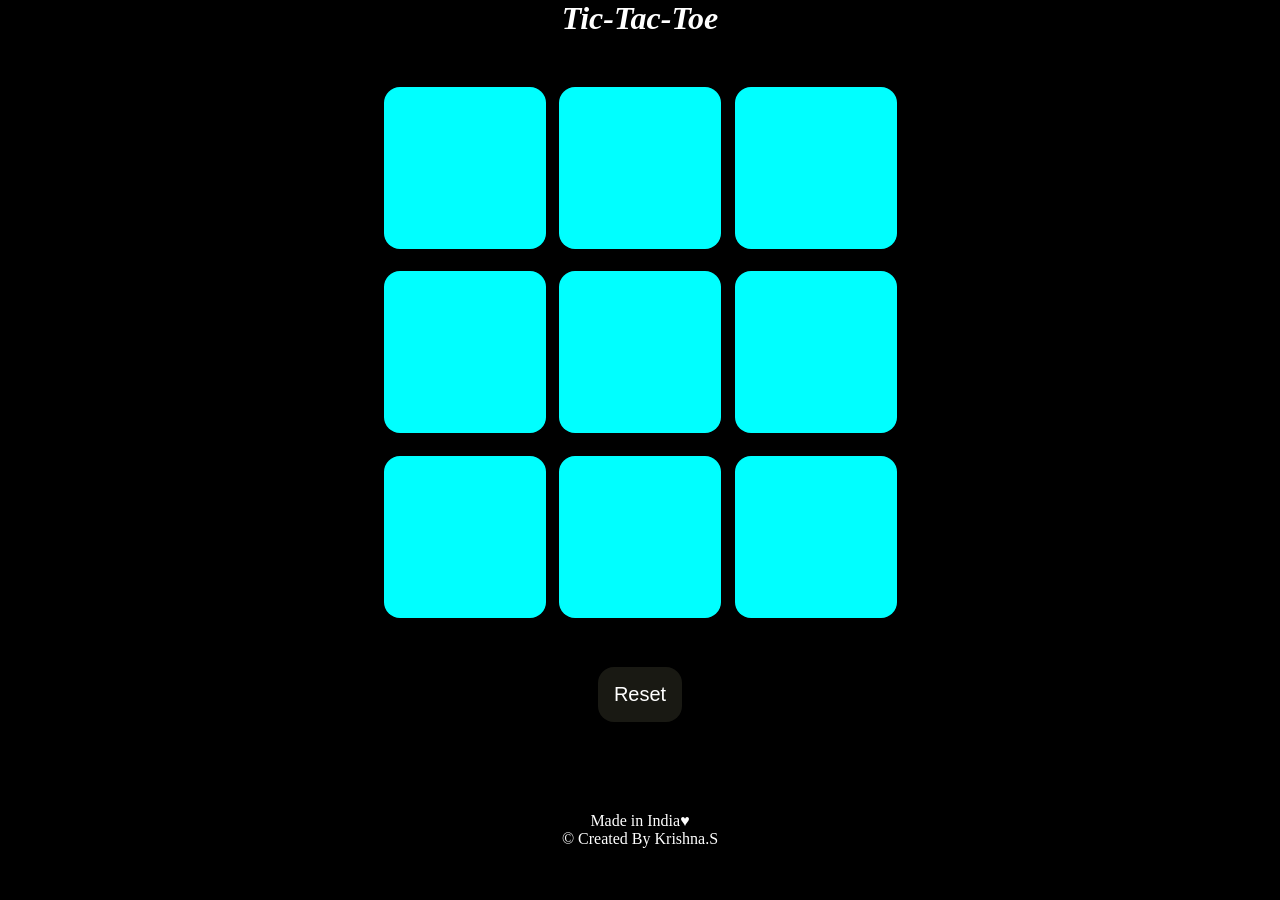
<file: Tic-Tac-Toe/index.html>
<!DOCTYPE html>
<html lang="en">
<head>
    <meta charset="UTF-8">
    <meta name="viewport" content="width=device-width, initial-scale=1.0">
    <title>Tic Tac Toe</title>
    <link rel="stylesheet" href="style.css">
</head>
<body>
    <div class="msg-container hide">
        <p id="msg">Winner</p>
        <button id="new-btn">Play Again</button>
    </div>
    <main>
    <h1><em>Tic-Tac-Toe</em></h1>
    <div class="container">
        <div class="game">
          <button class="box"></button>
          <button class="box"></button>
          <button class="box"></button>
          <button class="box"></button>
          <button class="box"></button>
          <button class="box"></button>
          <button class="box"></button>
          <button class="box"></button>
          <button class="box"></button>
        </div>
    </div>
    <button id="reset-btn">Reset</button>
    </main>
    <footer>
        Made in India&hearts; <br>
        &#169; Created By Krishna.S
    </footer>
    <script src="app.js"></script>
</body>
</html>
</file>
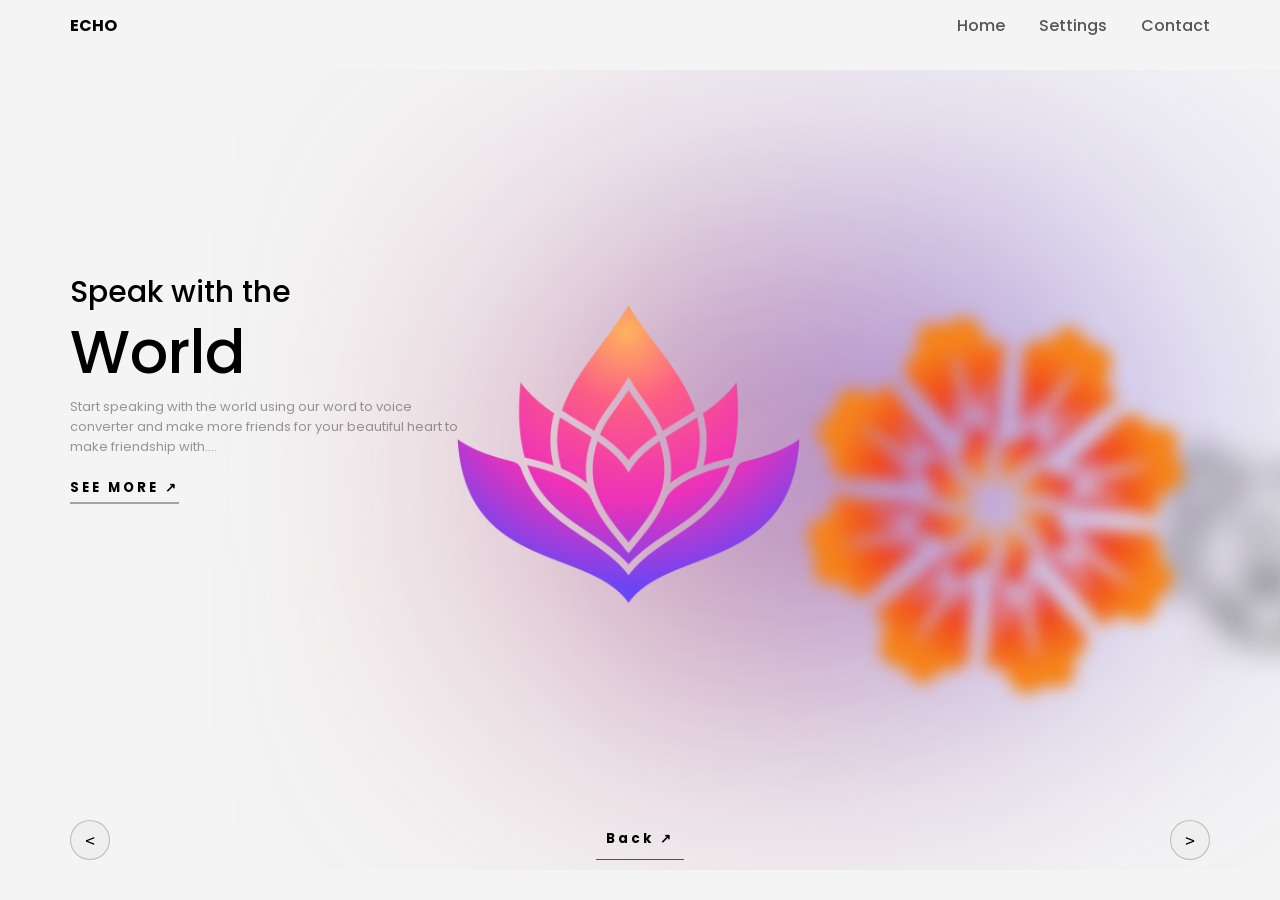
<file: Echoes/Main.html>
<!DOCTYPE html>
<html lang="en">
<head>
    <meta charset="UTF-8">
    <meta name="viewport" content="width=device-width, initial-scale=1.0">
    <title>Echoes</title>
    <link rel="stylesheet" href="Main.css">
</head>
<body>
    
<header>
    <div class="logo">ECHO</div>
    <nav>
        <a href="Open.html">Home</a>
        <a href="Stg.html">Settings</a>
        <a href="">Contact</a>
    </nav>
</header>
    <div class="carousel">
        <div class="list">
            <div class="item">
                <img src="img4.png">
                <div class="introduce">
                    <div class="title">More about our</div>
                    <div class="topic">Echo</div>
                    <div class="des">
                    Our main aim is to make this beautiful world even more beautiful by contributing our efforts.....    
                    </div>
                    <button class="seeMore">SEE MORE &#8599</button>
                </div>
                <div class="detail">
                    <div class="title">Echoes</div>
                    <div class="des">
                    The website specially made for people who can't hear and speak. This website focuses on helping them to enjoy their life peacefully and happily without any regret for their future. This beautiful world becomes even more beautiful when we understand and support each other. The world with happy people is the world with happiness....  
                    </div>
                    <div class="specifications">
                        <div>
                            <p>Year Created</p>
                            <p>2024</p>
                        </div>
                        <div>
                            <p>Website name</p>
                            <p>Echo</p>
                        </div>
                        <div>
                            <p>Parent Company</p>
                            <p>ANVI co-operations</p>
                        </div>
                        <div>
                            <p>Purpose</p>
                            <p>Helping humans</p>
                        </div>
                        <div>
                            <p>Controlled by</p>
                            <p>Hitha</p>
                        </div>
                    </div>
                    <div class="checkout">
                        <button>More Info</button>
                        <button>Logical Buildup</button>
                    </div>
                </div>
            </div>

            <div class="item">
                <img src="img2.png">
                <div class="introduce">
                    <div class="title">Speak with the</div>
                    <div class="topic">World</div>
                    <div class="des">
                    Start speaking with the world using our word to voice converter and make more friends for your beautiful heart to make friendship with....   
                    </div>
                    <button class="seeMore">SEE MORE &#8599</button>
                </div>
                <div class="detail">
                    <div class="title">Word to voice converter</div>
                    <div class="des">
                    Enjoy your life with more fun!!
                    Start converting the words of your heart into reality. God has created a beautiful universe and you are the milestone of the beautiful heart, let others understand your heart using Echo....                                       
                    </div><br>
                    <section id="text-to-voice">
                        <h2>Text to Voice Converter</h2>
                        <textarea id="text-input" rows="5" placeholder="Type text here..."></textarea>
                        <button id="speak-button">Speak</button>
                    </section>
                </div>
            </div>

            <div class="item">
                <img src="img3.png">
                <div class="introduce">
                    <div class="title">Listen to this</div>
                    <div class="topic">Wonderful World</div>
                    <div class="des">
                    Start listening to sound from your mother's humming to your friend's jokes.. This world is meant for listening and understanding its wonders. Come on, Let's learn...    
                    </div>
                    <button class="seeMore">SEE MORE &#8599</button>
                </div>
                <div class="detail">
                    <div class="title">Voice to word converter</div>
                    <div class="des">
                    Understand the beauty of this world from your own point of view. We are here to support you to conquer this world with your own hands and listening is the first quality of beauty.Let's listen with Echo...   
                    </div><br>
                    <section id="voice-to-text">
                        <h2>Voice to Text Converter</h2>
                        <button id="start-button">Start Listening</button>
                        <textarea id="text-output" rows="5" placeholder="Your speech will appear here..."></textarea>
                    </section>
                    
                </div>
            </div>
            <div class="item">
                <img src="img1.png">
                <div class="introduce">
                    <div class="title">Learn The World</div>
                    <div class="topic">Your New Beginning</div>
                    <div class="des">
                        <!-- 20 lorem -->
                        Learn the language of the world in your own perspective to make your life more beautiful and entertaining...
                    </div>
                    <button class="seeMore">SEE MORE &#8599</button>
                </div>
                <div class="detail">
                    <div class="title">Learn basics and more</div>
                    <div class="des">
                      Speak with your Hands, Learn With Ours!
                      Unlock the power of communication and knowledge with Echoes, your one-stop destination for learning Indian Sign Language and a wide range of academic subjects in Indian Sign Language.    
                    </div>
                    <div class="specifications">
                        <div>
                            <p>Course Time</p>
                            <p>1 hrs/day</p>
                        </div>
                        <div>
                            <p>Difficulty Level</p>
                            <p>Beginner</p>
                        </div>
                        <div>
                            <p>Language Version</p>
                            <p>English</p>
                        </div>
                        <div>
                            <p>No.of Courses</p>
                            <p>10</p>
                        </div>
                        <div>
                            <p>Life status</p>
                            <p>Happy</p>
                        </div>
                    </div>
                    <div class="checkout">
                        <button>More info</button>
                        <button>Start conquering</button>
                    </div>
                </div>
            </div>
        </div>
        <div class="arrows">
            <button id="prev"> < </button>
            <button id="next"> ></button>
            <button id="back">Back  &#8599</button>
        </div>
    </div>
    <script>
        // Allow navigation for standard links (Home, Settings, Contact)
        let links = document.querySelectorAll('a'); // All anchor tags
        links.forEach((link) => {
            link.addEventListener('click', function(event) {
                // If it's a special link like 'See More', prevent default action
                if (link.classList.contains('see-more')) {
                    event.preventDefault();
                    console.log("See More link clicked.");
                } else {
                    // Normal behavior for other links
                    console.log("Link clicked: ", link.href);
                }
            });
        });
        </script>


    <script src="Main.js"></script>
</body>
</html>
</file>
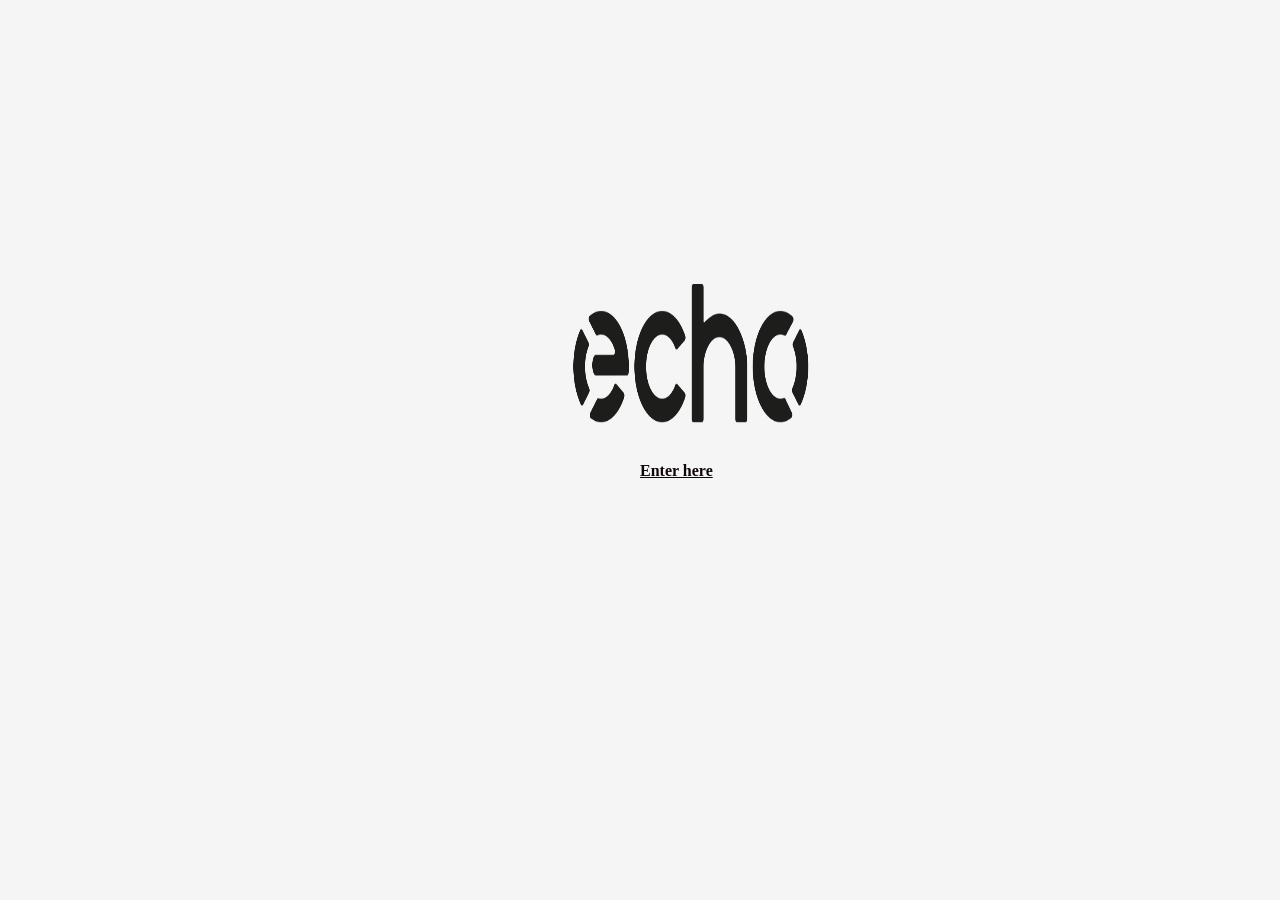
<file: Echoes/Open.html>
<!DOCTYPE html>
<html lang="en">
<head>
    <meta charset="UTF-8">
    <meta name="viewport" content="width=device-width, initial-scale=1.0">
    <title>open</title>
    <link rel="stylesheet" href="Open.css">
</head>
<body>
    <img class="logo" src="img4.png" alt="Echo">
    <footer>
       <a class="enter" href="Main.html">Enter here</a>
    </footer>
</body>
</html>
</file>
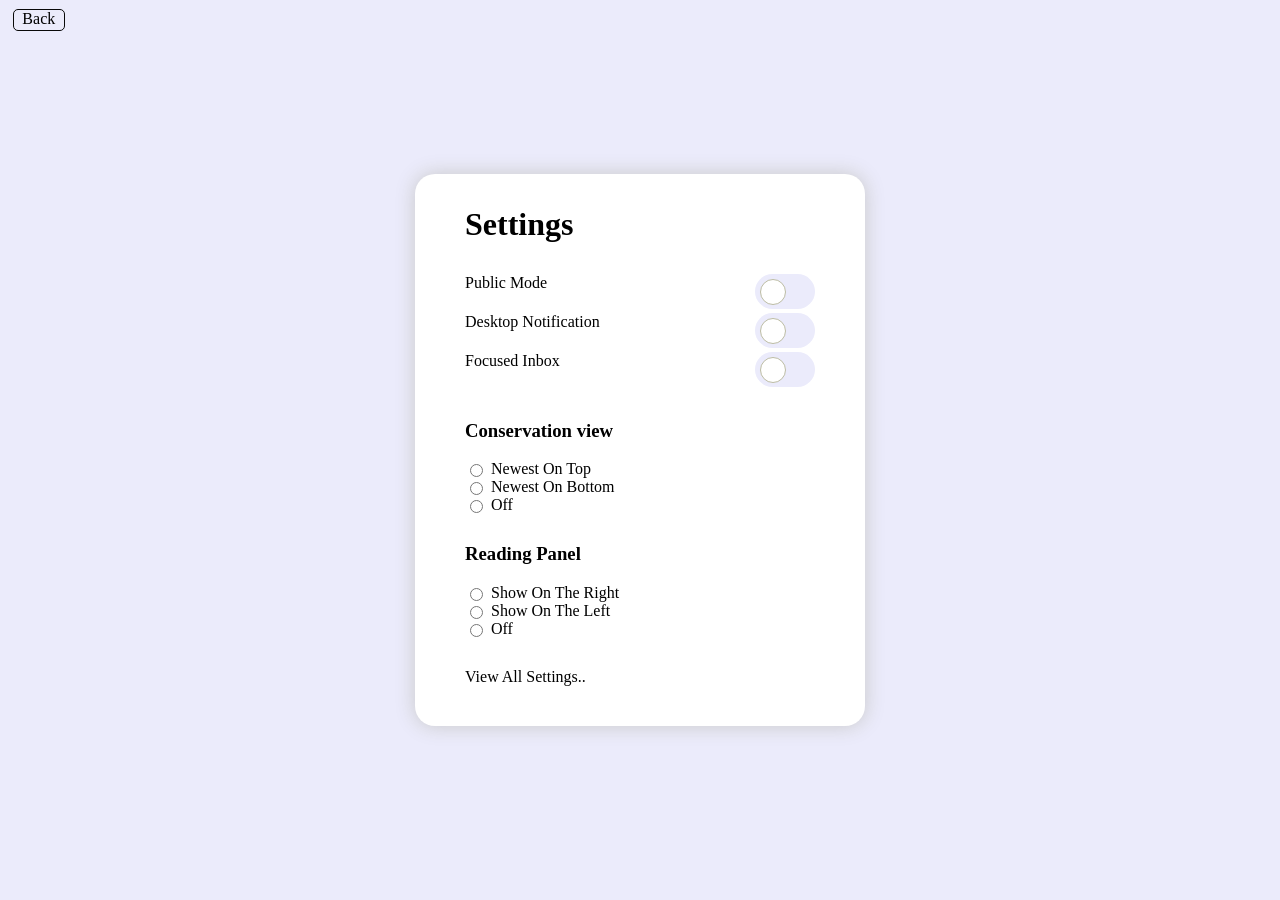
<file: Echoes/Stg.html>
<!DOCTYPE html>
<html lang="en">
<head>
    <meta charset="UTF-8">
    <meta name="viewport" content="width=device-width, initial-scale=1.0">
    <title>Settings</title>
    <link rel="stylesheet" href="stg.css">
</head>
<body>
    <a class="home" href="Main.html">Back </a>
     <div class="container">
        <div>
            <h1>Settings</h1>
        </div>
        <div>
            <div>
                <label for="togg-1" class="togg-label">
                    <span>Public Mode</span>
                    <input type="checkbox" id="togg-1">
                    <div class="toggle-container">
                        <span class="toggle"></span>
                        <span class="toggle-c"></span>
                    </div>
                </label>
            </div>
            <div>
                <label for="togg-2" class="togg-label">
                    <span>Desktop Notification</span>
                    <input type="checkbox" id="togg-2">
                    <div class="toggle-container">
                        <span class="toggle"></span>
                        <span class="toggle-c"></span>
                    </div>
                </label>
            </div>
            <div>
                <label for="togg-3" class="togg-label">
                    <span>Focused Inbox</span>
                    <input type="checkbox" id="togg-3">
                    <div class="toggle-container">
                        <span class="toggle"></span>
                        <span class="toggle-c"></span>
                    </div>
                </label>
            </div>
        </div>
        <div>
            <div>
                <h3>Conservation view</h3>
            </div>

            <div>
                <label for="radio1" class="flex">
                    <input type="radio" name="Filter" id="radio1">
                    <span>Newest On Top</span>
                </label>
            </div>
            <div>
                <label for="radio2" class="flex">
                    <input type="radio" name="Filter" id="radio2">
                    <span>Newest On Bottom</span>
                </label>
            </div>
            <div>
                <label for="radio3" class="flex">
                    <input type="radio" name="Filter" id="radio3">
                    <span>Off</span>
                </label>
            </div>
        </div>
        <div>
            <div>
                <h3>Reading Panel</h3>
            </div>
            <div>
                <label for="radio4" class="flex">
                    <input type="radio" name="Show-Mode" id="radio4">
                    <span>Show On The Right</span>
                </label>
            </div>
            <div>
                <label for="radio5" class="flex">
                    <input type="radio" name="Show-Mode" id="radio5">
                    <span>Show On The Left</span>
                </label>
            </div>
            <div>
                <label for="radio6" class="flex">
                    <input type="radio" name="Show-Mode" id="radio6">
                    <span>Off</span>
                </label>
            </div>
        </div>
        <div class="bottom">
            <span>View All Settings..</span>
        </div>
     </div>

    
</body>
</html>
</file>
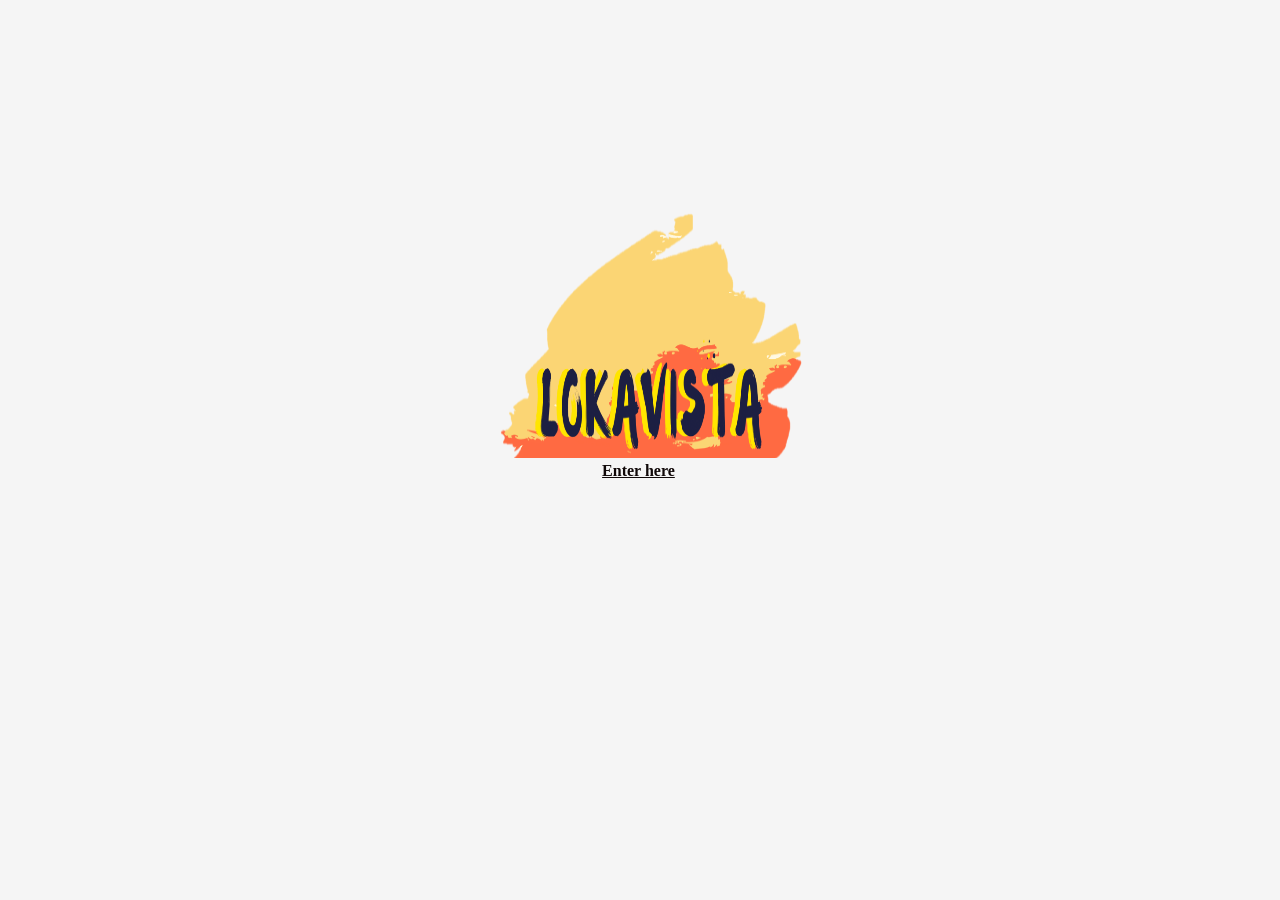
<file: Lokavista/Open.html>
<!DOCTYPE html>
<html lang="en">
<head>
    <meta charset="UTF-8">
    <meta name="viewport" content="width=device-width, initial-scale=1.0">
    <title>open</title>
    <link rel="stylesheet" href="Open.css">
</head>
<body>
    <img class="logo" src="Index/Logo.png" alt="Echo">
    <footer>
       <a class="enter" href="Welcome.html">Enter here</a>
    </footer>
</body>
</html>
</file>
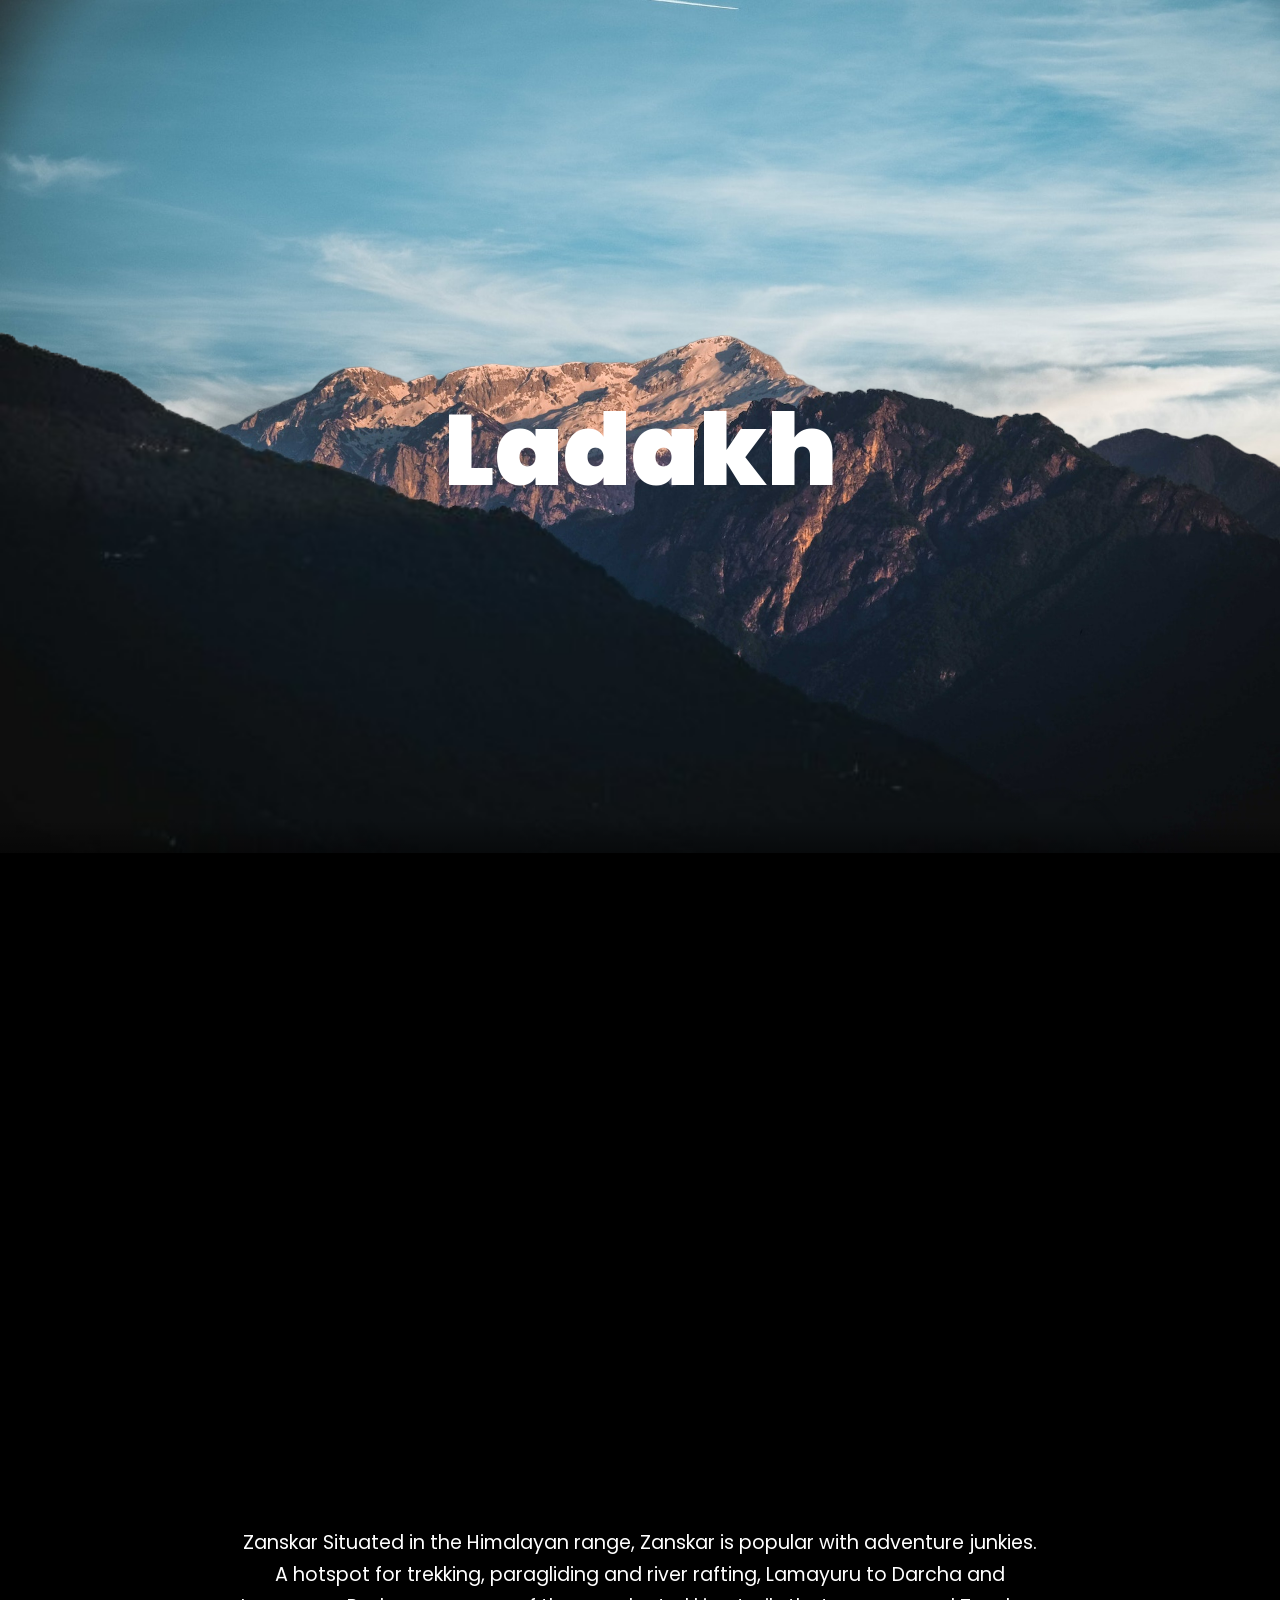
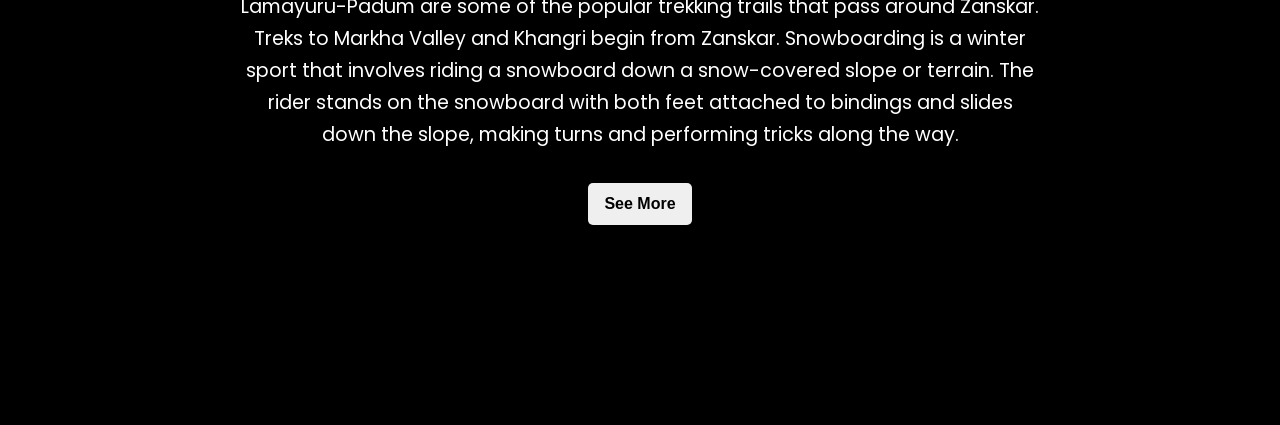
<file: Lokavista/Page1.html>
<!DOCTYPE html>
<html lang="en">
  <head>
    <meta charset="UTF-8" />
    <meta http-equiv="X-UA-Compatible" content="IE=edge" />
    <meta name="viewport" content="width=device-width, initial-scale=1.0" />
    <link rel="stylesheet" href="Page1.css" />
    <title>Ladakh page</title>
  </head>
  <body>
    <div class="parallax__container">
      <img src="Page/bg-1.jpg" alt="parallax" />
      <img id="bg-2" src="Page/bg-2.png" alt="parallax" />
      <h1 id="title">Ladakh</h1>
      <img id="bg-3" src="Page/bg-3.png" alt="parallax" />
    </div>
    <section class="about">
      <div class="image__gallary">
        <div class="image__card" id="image__card-1">
          <img src="Page/grid-1.jpg" alt="grid" />
        </div>
        <div class="image__card" id="image__card-2">
          <img src="Page/grid-2.jpg" alt="grid" />
        </div>
        <div class="image__card" id="image__card-3">
          <img src="Page/grid-3.jpg" alt="grid" />
        </div>
        <div class="image__card" id="image__card-4">
          <img src="Page/grid-4.jpg" alt="grid" />
        </div>
      </div>
      <div class="details">
        Zanskar
        Situated in the Himalayan range, Zanskar is popular with adventure junkies.
         A hotspot for trekking, paragliding and river rafting, Lamayuru to Darcha and Lamayuru-Padum 
         are some of the popular trekking trails that pass around Zanskar. Treks to Markha Valley and 
         Khangri begin from Zanskar.
        Snowboarding is a winter sport that involves riding a snowboard down a
        snow-covered slope or terrain. The rider stands on the snowboard with
        both feet attached to bindings and slides down the slope, making turns
        and performing tricks along the way.
      </div>
      <div class="footer__btn">
        <button class="learn__more" onclick="window.location.href='Home.html'">See More</button>
      </div>
    </section>

    <script>
      var title = document.getElementById("title");
      var bg_2 = document.getElementById("bg-2");
      var bg_3 = document.getElementById("bg-3");

      var image_card_1 = document.getElementById("image__card-1");
      var image_card_2 = document.getElementById("image__card-2");
      var image_card_3 = document.getElementById("image__card-3");
      var image_card_4 = document.getElementById("image__card-4");

      document.addEventListener("scroll", (event) => {
        var positionY = window.scrollY;

        title.style.fontSize = `${100 + positionY * 0.5}px`;

        bg_2.style.top = `-${positionY * 0.5}px`;
        bg_3.style.top = `-${positionY}px`;
        bg_3.style.scale = 1 + positionY * 0.001;

        image_card_1.style.transform = `translateY(${
          positionY * -0.5 + 400
        }px)`;

        image_card_2.style.transform = `translateY(${positionY * 0.1 + -50}px)`;

        image_card_3.style.transform = `translateY(${
          positionY * -0.1 + 100
        }px)`;

        image_card_4.style.transform = `translateY(${
          positionY * 0.2 + -125
        }px)`;

        var _newOpacity = positionY * 0.001;
        if (_newOpacity >= 0 && _newOpacity <= 1) {
          image_card_1.style.opacity = _newOpacity;
          image_card_2.style.opacity = _newOpacity;
          image_card_3.style.opacity = _newOpacity;
          image_card_4.style.opacity = _newOpacity;
        }
      });
    </script>
  </body>
</html>
</file>
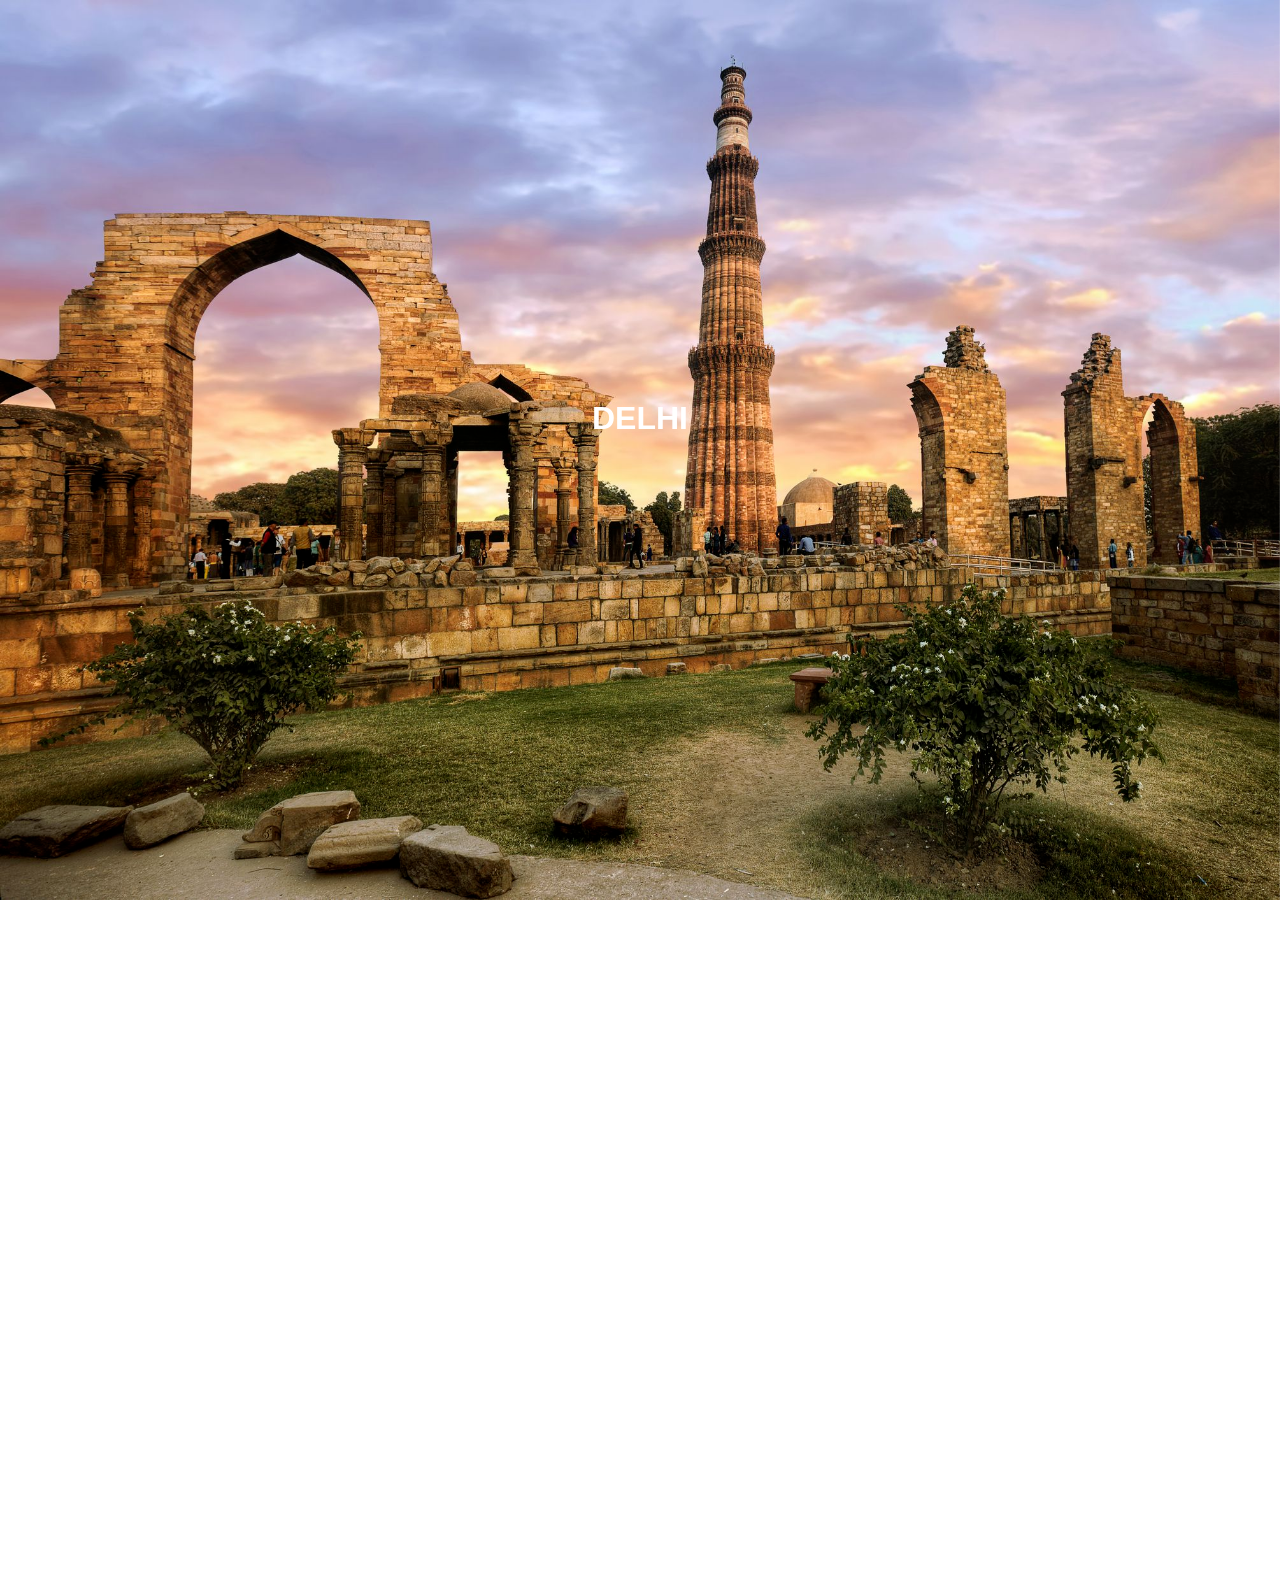
<file: Lokavista/Page2.html>
<!DOCTYPE html>
<html lang="en">
    <head>
        <meta charset="UTF-8" />
        <meta name="viewport" content="width=device-width, initial-scale=1.0" />
        <title>Delhi Tourism</title>
        <link rel="stylesheet" href="Page2.css" />
    </head>
    <body>
        
        <div class="container">
            <p>
                Delhi,[a] officially the National Capital Territory (NCT) of Delhi, is a city and
                a union territory of India containing New Delhi, the capital of India. Straddling 
                the Yamuna river, but spread chiefly to the west, or beyond its right bank, Delhi 
                shares borders with the state of Uttar Pradesh in the east and with the state of Haryana
                in the remaining directions. Delhi became a union territory on 1 November 1956 and the NCT
                in 1995.[20] The NCT covers an area of 1,484 square kilometres (573 sq mi).[5] According 
                to the 2011 census, Delhi's city proper population was over 11 million,[6][21] while the NCT's
                population was about 16.8 million.[8]
            </p>
            <br>
            <p>
                As India's national capital and centuries old Mughal capital, Delhi influenced the food habits of its 
                residents and is where Mughlai cuisine originated. Along with Indian cuisine, a variety of international
                cuisines are popular among the residents.[253] This variety of cuisines created a unique style of cooking 
                which became popular throughout the world, with dishes such as Kebab, biryani, tandoori. The city's classic
                dishes include butter chicken, dal makhani, shahi paneer, aloo chaat, chaat, dahi bhalla, kachori, gol gappe,
                samosa, chole bhature, chole kulche, gulab jamun, jalebi and lassi
            </p>
            <br>
            <p>
                In 1526, Babur, a descendant of Genghis Khan and Timur from the Fergana Valley in modern-day Uzbekistan, 
                invaded India and defeated the last Lodhi sultan in the First Battle of Panipat and founded the Mughal Empire 
                that ruled from Delhi and Agra.[27] The Mughal dynasty ruled Delhi for more than three centuries, with a
                sixteen-year hiatus during the reigns of Sher Shah Suri and Hemu from 1540 to 1556.[48] Shah Jahan built 
                the seventh city of Delhi that bears his name Shahjahanabad, which served as the capital of the Mughal Empire
                from 1638 and is today known as the Old City or Old Delhi.
            </p>
            <br>
            <p>
                Come visit the capital with lots of joy at just Rs.4500 and avail many more offer...
            </p>
           
        </div>
        <header>
            <h1>Delhi</h1>
        </header>
        <footer><a class="enter" href="Home.html">Enter here</a></footer>
    </body>
</html>
</file>
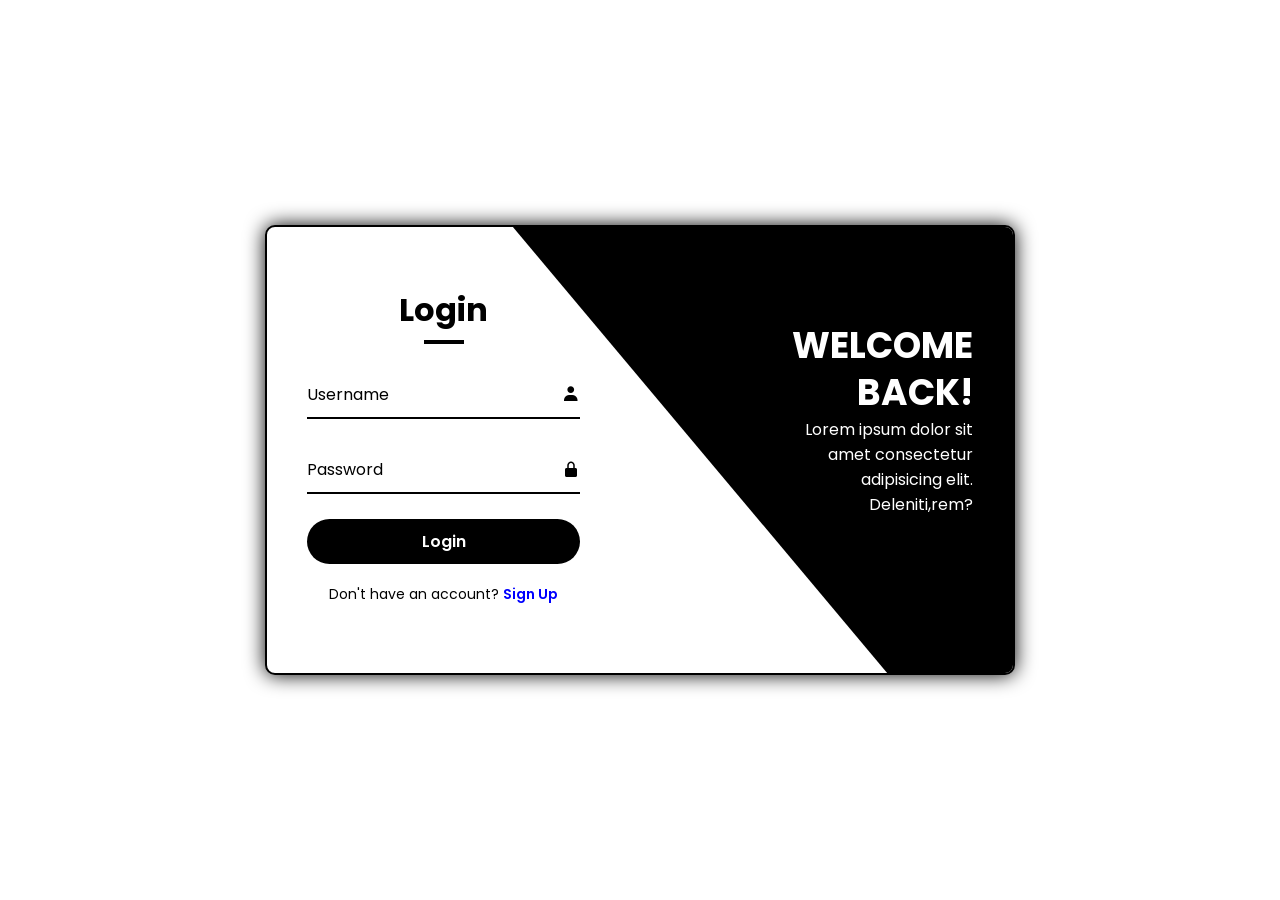
<file: Lokavista/Welcome.html>
<!DOCTYPE html>
<html lang="en">
<!-- coding by @_.codedevotee -->

<head>
    <meta charset="UTF-8">
    <meta name="viewport" content="width=device-width, initial-scale=1.0">
    <title>Login Register form</title>

    <!--Boxicons CDN-->
    <link href='https://unpkg.com/boxicons@2.1.4/css/boxicons.min.css' 
    rel='stylesheet'>

    <!--Custom CSS-->
    <link rel="stylesheet" href="Welcome.css">

</head>

<body>
    <!-- FOR SOURCE CODE COMMENT "CODE" -->

    <div class="wrapper">
        <span class="rotate-bg"></span>
        <span class="rotate-bg2"></span>

        <div class="form-box login">
            <h2 class="title animation" style="--i:0; --j:21">Login</h2>
            <form action="#">

                <div class="input-box animation" style="--i:1; --j:22">
                    <input type="text" required>
                    <label for="">Username</label>
                    <i class='bx bxs-user'></i>
                </div>

                <div class="input-box animation" style="--i:2; --j:23">
                    <input type="password" required>
                    <label for="">Password</label>
                    <i class='bx bxs-lock-alt'></i>
                </div>
                <button type="submit" class="btn animation" style="--i:3; --j:24" onclick="window.location.href='Index.html'">Login</button>
                <div class="linkTxt animation" style="--i:5; --j:25">
                    <p>Don't have an account? <a href="#" class="register-link">Sign Up</a></p>
                </div>
            </form>
        </div>

        <div class="info-text login">
            <h2 class="animation" style="--i:0; --j:20">Welcome Back!</h2>
            <p class="animation" style="--i:1; --j:21">Lorem ipsum dolor sit amet consectetur adipisicing elit.
                Deleniti,rem?</p>
        </div>







        <div class="form-box register">

            <h2 class="title animation" style="--i:17; --j:0">Sign Up</h2>

            <form action="#">

                <div class="input-box animation" style="--i:18; --j:1">
                    <input type="text" required>
                    <label for="">Username</label>
                    <i class='bx bxs-user'></i>
                </div>

                <div class="input-box animation" style="--i:19; --j:2">
                    <input type="email" required>
                    <label for="">Email</label>
                    <i class='bx bxs-envelope'></i>
                </div>

                <div class="input-box animation" style="--i:20; --j:3">
                    <input type="password" required>
                    <label for="">Password</label>
                    <i class='bx bxs-lock-alt'></i>
                </div>

                <button type="submit" class="btn animation" style="--i:21;--j:4" onclick="window.location.href='Index.html'">Sign Up</button>

                <div class="linkTxt animation" style="--i:22; --j:5">
                    <p>Already have an account? <a href="#" class="login-link">Login</a></p>
                </div>

            </form>
        </div>

        <div class="info-text register">
            <h2 class="animation" style="--i:17; --j:0;">Welcome Back!</h2>
            <p class="animation" style="--i:18; --j:1;">Lorem ipsum dolor sit amet consectetur adipisicing elit.
                Deleniti,rem?</p>
        </div>

    </div>

    <!--Script.js-->
    <script src="Welcome.js"></script>
</body>

</html>
</file>
<file: Tic-Tac-Toe/style.css>
*{
    margin: 0;
    padding: 0;
}

body{
    background-color: black;
    text-align: center;
}

h1{
    color: white;
}

.container{
    height: 70vh;
    display: flex;
    justify-content: center;
    align-items: center;
    gap: 1.5vmin;
}

.game{
    height: 60vmin;
    width: 60vmin;
    display: flex;
    flex-wrap: wrap;
    justify-content: center;
    align-items: center;
    gap: 1.5vmin;
}

.box{
    height: 18vmin;
    width: 18vmin;
    border-radius: 1rem;
    border: none;
    font-size: 8vmin;
    color: #fff;
    background-color: aqua;
}
.box:hover{
    filter: drop-shadow(2px 2px 20px aqua);
}

#reset-btn{
    padding: 1rem;
    font-size: 1.25rem;
    background-color: #191913;
    color: #fff;
    border-radius: 1rem;
    border: none;
}
#reset-btn:hover{
    filter: drop-shadow(1px 1px 20px white);
}

#new-btn{
    padding: 1rem;
    font-size: 1.25rem;
    background-color: #191913;
    color: #fff;
    border-radius: 1rem;
    border: none;
}
#new-btn:hover{
    filter: drop-shadow(1px 1px 20px white);
}

#msg{
    color: #ffffc7;
    font-size: 5vmin;
}

.msg-container{
    height: 100vmin;
    display: flex;
    justify-content: center;
    align-items: center;
    flex-direction: column;
    gap: 4rem;
}

.hide{
    display: none;
}

footer{
    background-color: black;
    color: white;
    text-align: center;
    margin-top: 90px;
}
</file>
<file: Echoes/Main.css>
@import url('https://fonts.googleapis.com/css2?family=Poppins:ital,wght@0,100;0,200;0,300;0,400;0,500;0,600;0,700;0,800;0,900;1,100;1,200;1,300;1,400;1,500;1,600;1,700;1,800;1,900&display=swap');
body{
    margin: 0;
    background-color: #F4F4F4;
    font-family: Poppins;
    transition: background-color 0.5s ease;
}
:root{
    --item1-transform: translateX(-100%) translateY(-5%) scale(1.5);
    --item1-filter: blur(30px);
    --item1-zIndex: 11;
    --item1-opacity: 0;

    --item2-transform: translateX(0);
    --item2-filter: blur(0px);
    --item2-zIndex: 10;
    --item2-opacity: 1;

    --item3-transform: translate(50%,10%) scale(0.8);
    --item3-filter: blur(10px);
    --item3-zIndex: 9;
    --item3-opacity: 1;

    --item4-transform: translate(90%,20%) scale(0.5);
    --item4-filter: blur(30px);
    --item4-zIndex: 8;
    --item4-opacity: 1;
    
    --item5-transform: translate(120%,30%) scale(0.3);
    --item5-filter: blur(40px);
    --item5-zIndex: 7;
    --item5-opacity: 0;
}
header{
    width: 1140px;
    max-width: 90%;
    display: flex;
    justify-content: space-between;
    margin: auto;
    height: 50px;
    align-items: center;
    transition: height 0.3s ease, margin-top 0.3s ease;
}
header .logo{
    font-weight: bold;
    transition: font-weight 0.3s ease;
}
header nav a{
    margin-left: 30px;
    text-decoration: none;
    color: #555;
    font-weight: 500;
    position: relative;
    z-index: 10;
    transition: color 0.3s ease, margin-left 0.3s ease;
}

/* Voice to Text Section */
#voice-to-text {
    margin-top: 20px;
    text-align: center;
}

#start-button {
    font-family: Poppins;
    padding: 10px 20px;
    font-size: 1.2em;
    background-color: #693EFF;
    color: white;
    border: none;
    border-radius: 5px;
    cursor: pointer;
    transition: background-color 0.3s;
}

#start-button:hover {
    background-color: #5b2c9d;
}

#text-output {
    width: 90%;
    max-width: 600px;
    margin-top: 10px;
    padding: 10px;
    font-size: 1em;
    border: 1px solid #ccc;
    border-radius: 5px;
    resize: none;
    background-color: #fff;
}

/* Text to Voice Section */
#text-to-voice {
    margin-top: 50px;
    text-align: center;
}

#text-input {
    width: 90%;
    max-width: 600px;
    margin-top: 10px;
    padding: 10px;
    font-size: 1em;
    border: 1px solid #ccc;
    border-radius: 5px;
    resize: none;
    background-color: #fff;
}

#speak-button {
    font-family: Poppins;
    padding: 10px 20px;
    font-size: 1.2em;
    background-color: #693EFF;
    color: white;
    border: none;
    border-radius: 5px;
    cursor: pointer;
    transition: background-color 0.3s;
    margin-top: 10px;
}

#speak-button:hover {
    background-color: #5b2c9d;
}

/* carousel */
.carousel{
    position: relative;
    height: 800px;
    overflow: hidden;
    margin-top: 20px;
    transition: opacity 0.5s ease;
}
.carousel .list{
    position: absolute;
    width: 1140px;
    max-width: 90%;
    height: 80%;
    left: 50%;
    transform: translateX(-50%);
}
.carousel .list .item{
    position: absolute;
    left: 0%;
    width: 70%;
    height: 100%;
    font-size: 15px;
    transition: left 0.5s, opacity 0.5s, width 0.5s;
    pointer-events: auto;
}
.carousel .list .item:nth-child(n + 6){
    opacity: 0;
}
.carousel .list .item:nth-child(2){
    z-index: 10;
    transform: translateX(0);
}
.carousel .list .item img{
    width: 60%;
    position: absolute;
    right: 0;
    top: 60%;
    transform: translateY(-50%);
    transition: right 1.5s;
}

.carousel .list .item .introduce{
    opacity: 0;
    pointer-events: auto;
}
.carousel .list .item:nth-child(2) .introduce{
    opacity: 1;
    pointer-events: auto;
    width: 400px;
    position: absolute;
    top: 50%;
    transform:  translateY(-50%);
    transition: opacity 0.5s;
}
.carousel .list .item .introduce .title{
    font-size: 2em;
    font-weight: 500;
    line-height: 1em;
}
.carousel .list .item .introduce .topic{
    font-size: 4em;
    font-weight: 500;
}
.carousel .list .item .introduce .des{
    font-size: small;
    color: #5559;
}
.carousel .list .item .introduce .seeMore{
    font-family: Poppins;
    margin-top: 1.2em;
    padding: 5px 0;
    border: none;
    border-bottom: 1px solid #555;
    background-color: transparent;
    font-weight: bold;
    letter-spacing: 3px;
    transition: background 0.5s;
}
.carousel .list .item .introduce .seeMore:hover{
    background: #eee;
}
.carousel .list .item:nth-child(1){
    transform: var(--item1-transform);
    filter: var(--item1-filter);
    z-index: var(--item1-zIndex);
    opacity: var(--item1-opacity);
    pointer-events: none;
}
.carousel .list .item:nth-child(3){
    transform: var(--item3-transform);
    filter: var(--item3-filter);
    z-index: var(--item3-zIndex);
}
.carousel .list .item:nth-child(4){
    transform: var(--item4-transform);
    filter: var(--item4-filter);
    z-index: var(--item4-zIndex);
}
.carousel .list .item:nth-child(5){
    transform: var(--item5-transform);
    filter: var(--item5-filter);
    opacity: var(--item5-opacity);
    pointer-events: none;
}
/* animation text in item2 */
.carousel .list .item:nth-child(2) .introduce .title,
.carousel .list .item:nth-child(2) .introduce .topic,
.carousel .list .item:nth-child(2) .introduce .des,
.carousel .list .item:nth-child(2) .introduce .seeMore{
    opacity: 0;
    animation: showContent 0.5s 1s ease-in-out 1 forwards;
}
@keyframes showContent{
    from{
        transform: translateY(-30px);
        filter: blur(10px);
    }to{
        transform: translateY(0);
        opacity: 1;
        filter: blur(0px);
    }
}
.carousel .list .item:nth-child(2) .introduce .topic{
    animation-delay: 1.2s;
}
.carousel .list .item:nth-child(2) .introduce .des{
    animation-delay: 1.4s;
}
.carousel .list .item:nth-child(2) .introduce .seeMore{
    animation-delay: 1.6s;
}
/* next click */
.carousel.next .item:nth-child(1){
    animation: transformFromPosition2 0.5s ease-in-out 1 forwards;
}
@keyframes transformFromPosition2{
    from{
        transform: var(--item2-transform);
        filter: var(--item2-filter);
        opacity: var(--item2-opacity);
    }
}
.carousel.next .item:nth-child(2){
    animation: transformFromPosition3 0.7s ease-in-out 1 forwards;
}
@keyframes transformFromPosition3{
    from{
        transform: var(--item3-transform);
        filter: var(--item3-filter);
        opacity: var(--item3-opacity);
    }
}
.carousel.next .item:nth-child(3){
    animation: transformFromPosition4 0.9s ease-in-out 1 forwards;
}
@keyframes transformFromPosition4{
    from{
        transform: var(--item4-transform);
        filter: var(--item4-filter);
        opacity: var(--item4-opacity);
    }
}
.carousel.next .item:nth-child(4){
    animation: transformFromPosition5 1.1s ease-in-out 1 forwards;
}
@keyframes transformFromPosition5{
    from{
        transform: var(--item5-transform);
        filter: var(--item5-filter);
        opacity: var(--item5-opacity);
    }
}
/* previous */
.carousel.prev .list .item:nth-child(5){
    animation: transformFromPosition4 0.5s ease-in-out 1 forwards;
}
.carousel.prev .list .item:nth-child(4){
    animation: transformFromPosition3 0.7s ease-in-out 1 forwards;
}
.carousel.prev .list .item:nth-child(3){
    animation: transformFromPosition2 0.9s ease-in-out 1 forwards;
}
.carousel.prev .list .item:nth-child(2){
    animation: transformFromPosition1 1.1s ease-in-out 1 forwards;
}
@keyframes transformFromPosition1{
    from{
        transform: var(--item1-transform);
        filter: var(--item1-filter);
        opacity: var(--item1-opacity);        
    }
}

/* detail  */
.carousel .list .item .detail{
    opacity: 0;
    pointer-events: none;
}
/* showDetail */
.carousel.showDetail .list .item:nth-child(3),
.carousel.showDetail .list .item:nth-child(4){
    left: 100%;
    opacity: 0;
    pointer-events: none;
}
.carousel.showDetail .list .item:nth-child(2){
    width: 100%;
}
.carousel.showDetail .list .item:nth-child(2) .introduce{
    opacity: 0;
    pointer-events: none;
}
.carousel.showDetail .list .item:nth-child(2) img{
    right: 50%;
}
.carousel.showDetail .list .item:nth-child(2) .detail{
    opacity: 1;
    width: 50%;
    position: absolute;
    right: 0;
    top: 50%;
    transform: translateY(-50%);
    text-align: right;
    pointer-events: auto;
}
.carousel.showDetail .list .item:nth-child(2) .detail .title{
    font-size: 4em;
}
.carousel.showDetail .list .item:nth-child(2) .detail .specifications{
    display: flex;
    gap: 10px;
    width: 100%;
    border-top: 1px solid #5553;
    margin-top: 20px;
}
.carousel.showDetail .list .item:nth-child(2) .detail .specifications div{
    width: 90px;
    text-align: center;
    flex-shrink: 0;
}
.carousel.showDetail .list .item:nth-child(2) .detail .specifications div p:nth-child(1){
    font-weight: bold;
}
.carousel.carousel.showDetail .list .item:nth-child(2) .checkout button{
    font-family: Poppins;
    background-color: transparent;
    border: 1px solid #5555;
    margin-left: 5px;
    padding: 5px 10px;
    letter-spacing: 2px;
    font-weight: 500;
}
.carousel.carousel.showDetail .list .item:nth-child(2) .checkout button:nth-child(2){
    background-color: #693EFF;
    color: #eee;
}
.carousel.showDetail .list .item:nth-child(2) .detail  .title,
.carousel.showDetail .list .item:nth-child(2) .detail  .des,
.carousel.showDetail .list .item:nth-child(2) .detail .specifications,
.carousel.showDetail .list .item:nth-child(2) .detail .checkout{
    opacity: 0;
    animation: showContent 0.5s 1s ease-in-out 1 forwards;
}
.carousel.showDetail .list .item:nth-child(2) .detail  .des{
    animation-delay: 1.2s;
}
.carousel.showDetail .list .item:nth-child(2) .detail .specifications{
    animation-delay: 1.4s;
}
.carousel.showDetail .list .item:nth-child(2) .detail .checkout{
    animation-delay: 1.6s;
}
.arrows{
    position: absolute;
    bottom: 10px;
    width: 1140px;
    max-width: 90%;
    display: flex;
    justify-content: space-between;
    left: 50%;
    transform: translateX(-50%);
}
#prev,
#next{
    width: 40px;
    height: 40px;
    border-radius: 50%;
    font-family: monospace;
    border: 1px solid #5555;
    font-size: large;
    bottom: 20%;
    left: 10%;
}
#next{
    left: unset;
    right: 10%;
}
#back{
    position: absolute;
    z-index: 100;
    bottom: 0%;
    left: 50%;
    transform: translateX(-50%);
    border: none;
    border-bottom: 1px solid #555;
    font-family: Poppins;
    font-weight: bold;
    letter-spacing: 3px;
    background-color: transparent;
    padding: 10px;
    /* opacity: 0; */
    transition: opacity 0.5s;
}
.carousel.showDetail #back{
    opacity: 1;
}
.carousel.showDetail #prev,
.carousel.showDetail #next{
    opacity: 0;
    pointer-events: none;
}
.carousel::before{
    width: 500px;
    height: 300px;
    content: '';
    background-image: linear-gradient(70deg, #DC422A, blue);
    position: absolute;
    z-index: -1;
    border-radius: 20% 30% 80% 10%;
    filter: blur(150px);
    top: 50%;
    left: 50%;
    transform: translate(-10%, -50%);
    transition: 1s;
}
.carousel.showDetail::before{
    transform: translate(-100%, -50%) rotate(90deg);
    filter: blur(130px);
}
@media screen and (max-width: 991px){
    /* ipad, tablets */
    .carousel .list .item{
        width: 90%;
    }
    .carousel.showDetail .list .item:nth-child(2) .detail .specifications{
        overflow: auto;
    }
    .carousel.showDetail .list .item:nth-child(2) .detail .title{
        font-size: 2em;
    }
}
@media screen and (max-width: 767px){
    /* mobile */
    .carousel{
        height: 600px;
    }
    .carousel .list .item{
        width: 100%;
        font-size: 10px;
    }
    
    .carousel .list{
        height: 100%;
    }
    .carousel .list .item:nth-child(2) .introduce{
        width: 50%;
    }
    
    .carousel .list .item img{
        width: 40%;
    }
    .carousel.showDetail .list .item:nth-child(2) .detail{
        backdrop-filter: blur(10px);
        font-size: small;
    }
    .carousel .list .item:nth-child(2) .introduce .des,
    .carousel.showDetail .list .item:nth-child(2) .detail .des{
        height: 100px;
        overflow: auto;
    }
    .carousel.showDetail .list .item:nth-child(2) .detail .checkout{
        display: flex;
        width: max-content;
        float: right;
    }
}
</file>
<file: Echoes/Open.css>
body{
    background-color: #f5f5f5;
}

.logo{
    position: relative;
    top:250px;
    left:44%;
    height: 200px;
    width: 250px;
}

.enter{
    color: #100808;
    font-weight: 800;
    position: relative;
    top:250px;
    left:50%;
    
}
</file>
<file: Echoes/stg.css>
.home{
    text-align: center;
    border: 1px solid #080808 !important;
    background: transparent !important;
    position: fixed;
    top: 1%;
    left: 1%;
    height: 20px;
    width: 50px;
}

a{
    background-color: white;
    border:1px black solid;
    text-decoration: none;
    color: black;
    border-radius: 5px;
    font-size: medium;
    height: 10px;
    width: 10px;
    position: relative;
    left: 100px;
    border-color: transparent;
    background-color: transparent;
}

body,html{
    background-color: #EBEBFB;
    color: black;
    user-select: none;
    width: 100%;
    height: 100vh;
    display: flex;
    justify-content: center;
    align-items: center;
}

.container{
    box-sizing: border-box;
    background-color: white;
    padding: 10px 50px;
    border-radius: 20px;
    box-shadow: 0 0 20px rgb(200, 200, 200);
    width: 450px;
    display: flex;
    flex-direction: column;
    gap: 10px;
}

h1,h3{
    font-family: "Roboto Slab";
    font-weight: 600;
}

span{
    font-weight: 500;
    font-family: "Poppins";
}

.toggle-container{
    position: relative;
    width: fit-content;
    height: fit-content;
}

.toggle{
    width: 60px;
    height: 35px;
    border-radius: 40px;
    background-color: #EBEBFB;
    display: inline-block;
}

.toggle-c{
    width: 24px;
    height: 24px;
    border-radius: 50%;
    background-color: white;
    display: inline-block;
    position: absolute;
    left: 5px;
    top: 5px;
    transition: 300ms a11;
    border: 1px solid #BCBCA4;
}

input[type="checkbox"]{
    display: none;
}

input[type="checkbox"]:checked + div .toggle-c{
    left: 30px;
    background-color: #30305C;
    border-color: #30305C;
}

input[typ="radio"]{
    border: 0px;
    width: 10%;
    height: 20px;
    accent-color: black;
}

.togg-label{
    display: flex;
    align-self: center;
    justify-content: space-between;
}

.flex{
    display: flex;
    gap: 5px;
}

.bottom{
    margin-top: 20px;
    margin-bottom: 30px;
}

.bottom:hover{
    text-decoration: underline;
}

label,input[type="radio"]{
    cursor: pointer;
}
</file>
<file: Lokavista/Open.css>
body{
    background-color: #f5f5f5;
}

.logo{
    position: relative;
    top:150px;
    left:37%;
    height: 300px;
    width: 350px;
}

.enter{
    color: #100808;
    font-weight: 800;
    position: relative;
    top:150px;
    left:47%;
    
}
</file>
<file: Lokavista/Page1.css>
@import url("https://fonts.googleapis.com/css2?family=Poppins:wght@400;900&display=swap");

* {
  padding: 0;
  margin: 0;
  box-sizing: border-box;
}

img {
  width: 100%;
  display: block;
}

body {
  font-family: "Poppins", sans-serif;
  color: #ffffff;
}

.parallax__container {
  height: 100vh;
  position: relative;
  overflow: hidden;
  background-color: #000000;
}

.parallax__container::after {
  content: "";
  position: absolute;
  bottom: 0;
  height: 5rem;
  width: 100%;
  background: linear-gradient(to bottom, rgba(0, 0, 0, 0), rgba(0, 0, 0, 1));
}

.parallax__container img {
  position: absolute;
}

.parallax__container h1 {
  position: absolute;
  top: 50%;
  left: 50%;
  transform: translate(-50%, -50%);
  font-size: 100px;
  font-weight: 900;
}

.about {
  min-height: 125vh;
  background-color: #000000;
  display: grid;
  place-content: center;
}

.image__gallary {
  max-width: 1200px;
  margin: auto;
  display: grid;
  grid-template-columns: repeat(4, 1fr);
  gap: 3rem;
}

.image__card {
  opacity: 0;
}

.image__card img {
  border-radius: 1rem;
}

.details {
  max-width: 800px;
  margin: auto;
  margin-top: 8rem;
  font-size: 1.2rem;
  line-height: 2rem;
  text-align: center;
}

.footer__btn {
  max-width: 800px;
  margin: 2rem auto;
  text-align: center;
}

.learn__more {
  font-size: 1rem;
  font-weight: 600;
  outline: none;
  border: none;
  padding: 0.75rem 1rem;
  border-radius: 5px;
}
</file>
<file: Lokavista/Page2.css>
html {
    margin: 0;
    padding: 0;
    width: 100%;
    height: 100%;
    overflow: hidden;
    font-family: "Monument Extended", Arial, Helvetica, sans-serif;
}

body {
    color: white;
    margin: 0;
    padding: 0;
    perspective: 1px;
    transform-style: preserve-3d;
    height: 100%;
    width: 100%;
    overflow-y: scroll;
    overflow-x: hidden;
}

footer.enter{
    color: hwb(0 94% 1%);
    font-weight: 800;
    position: relative;
    top:150px;
    left:47%;
}

header {
    box-sizing: border-box;
    min-height: 100vh;
    position: relative;
    transform-style: inherit;
    width: 100vw;
    text-align: center;
    text-transform: uppercase;
}

header h1 {
    margin: 0;
    font-family: 'Franklin Gothic Medium', 'Arial Narrow', Arial, sans-serif;
    position: absolute;
    height: 100px;
    width: 100px;
    top: 50%;
    left: 50%;
    transform: translate(-50%, -50%);
}

header,
header:before {
    background: 50% 50% / cover;
}

header::before {
    content: "";
    position: absolute;
    top: 0;
    left: 0;
    right: 0;
    bottom: 0;
    display: block;
    background: url(Home/Delhi.jpg);
    background-size: cover;
    transform-origin: center center 0;
    transform: translateZ(-1px) scale(2);
    z-index: -1;
    min-height: 100vh;
}

.container {
    z-index: 2;
    position: absolute;
    top: 100vh;
    background: black;
    line-height: 30px;
    font-weight: lighter;
    padding: 40px;
    color: grey;
}
</file>
<file: Lokavista/Welcome.css>
@import url('https://fonts.googleapis.com/css2?family=Poppins:wght@300;400;500;600;700;800&display=swap');

:root{
    --white: #fff;
    --black: #000; 
    --lightBulue: #17a;
}

*{
    margin: 0;
    padding: 0;
    box-sizing: border-box;
    font-family: 'Poppins', sans-serif;
}

body{
    display: flex;
    justify-content: center;
    align-items: center;
    min-height: 100vh;
}

.wrapper{
    position: relative;
    width: 750px;
    height: 450px;
    background: var(--white);
    border: 2px solid var(--black);
    border-radius: 10px;
    box-shadow: 0 0 20px var(--black);
    overflow: hidden;
}


.wrapper .form-box{
    position: absolute;
    top: 0;
    width: 50%;
    height: 100%;
    display: flex;
    justify-content: center;
    flex-direction: column;
}

.wrapper .form-box.login{
    left: 0;
    padding: 0 60px 0 40px;
}

.form-box h2{
    margin-bottom: 10px;
    position: relative;
    font-size: 32px;
    color: var(--black);
    text-align: center;
}

.form-box h2::after{
    content: "";
    position: absolute;
    bottom: -10px;
    left: 50%;
    transform: translateX(-50%);
    width: 40px;
    height: 4px;
    background: var(--black);
}

.form-box .input-box{
    position: relative;
    width: 100%;
    height: 50px;
    margin: 25px 0;
}

.input-box input{
    width: 100%;
    height: 100%;
    background: transparent;
    color: var(--black);
    font-size: 16px;
    font-weight: 500;
    border: none;
    outline: none;
    border-bottom: 2px solid var(--black);
    transition: .5s;
    padding-right: 23px;
}

.input-box input:focus,
.input-box input:valid{
    border-bottom-color: var(--lightBulue);
}

.input-box label{
    position: absolute;
    top: 50%;
    left: 0;
    transform: translateY(-50%);
    font-size: 16px;
    color: var(--black);
    pointer-events: none;
    transition: 0.5s;
}


.input-box input:focus~label,
.input-box input:valid~label{
    top: -5px;
    color: var(--lightBulue);
}


.input-box i{
    position: absolute;
    top: 50%;
    right: 0;
    transform: translateY(-50%);
    font-size: 18px;
    transition: 0.5s;
}

.input-box input:focus~i,
.input-box input:valid~i{
    color: var(--lightBulue);
}

form button{
    width: 100%;
    height: 45px;
    background-color: var(--black);
    color: var(--white);
    border: none;
    outline: none;
    border-radius: 40px;
    cursor: pointer;
    font-size: 16px;
    font-weight: 600;
    transition: .3s;
}

form button:hover{
    box-shadow: 0 0 10px rgba(0, 0, 0, 0.8);
}

form .linkTxt{
    font-size: 14px;
    color: var(--black);
    text-align: center;
    margin: 20px 0 10px;
}

.linkTxt p a{
    color: blue;
    text-decoration: none;
    font-weight: 600;
}

.wrapper .form-box.login .animation{
    transform: translateX(0);
    transition: 0.7s ease;
    opacity: 1;
    filter: blur(0);
    transition-delay: calc(.1s * var(--j));
}


.wrapper.active .form-box.login .animation{
    transform: translateX(-120%);
    opacity: 0;
    filter: blur(10px);
    transition-delay: calc(.1s * var(--i));
}






.wrapper .info-text{
    position: absolute;
    top: 0;
    width: 50%;
    height: 100%;
    display: flex;
    flex-direction: column;
    justify-content: center;
}

.wrapper .info-text.login{
    right: 0;
    text-align: right;
    padding: 0 40px 60px 150px;

}

.wrapper .info-text h2{
    font-size: 36px;
    color: var(--white);
    line-height: 1.3;
    text-transform: uppercase;
}

.wrapper .info-text p{
    font-size: 16px;
    color: var(--white);
}


.wrapper .info-text.login .animation{
    transform: translateX(0);
    opacity: 1;
    filter: blur(0);
    transition: 0.7s ease;
    transition-delay: calc(.1s * var(--j));
}
.wrapper.active .info-text.login .animation{
    transform: translateX(120px);
    opacity: 0;
    filter: blur(10px);
    transition: 0.7s ease;
    transition-delay: calc(.1s * var(--i));
}





.wrapper .rotate-bg{
    position: absolute;
    top: -4px;
    right: 0;
    width: 850px;
    height: 600px;
    background: #000;
    transform: rotate(10deg) skewY(40deg);
    transform-origin: bottom right;
    transition: 1.5s ease;
    transition-delay: 1.6s;
}

.wrapper.active .rotate-bg{
    transform: rotate(0) skewY(0);
    transition-delay: 0.5s;
}











.wrapper .form-box.register{
    padding: 0 40px 0 60px;
    right: 0;
}

.wrapper.active .form-box.register{
    pointer-events: auto;
}


.wrapper .form-box.register .animation{
    transform: translateX(120%);
    opacity: 0;
    filter: blur(10px);
    transition: .7s ease;
    transition-delay: calc(.1s * var(--j));
}

.wrapper.active .form-box.register .animation{
    transform: translateX(0);
    opacity: 1;
    filter: blur(0);
    transition-delay: calc(.1s * var(--i));
}



.wrapper .info-text.register{
    left: 0;
    text-align: left;
    padding: 0 150px 60px 40px;
    pointer-events: none;
}

.wrapper.active .info-text.register{
    pointer-events: auto;
}


.wrapper .info-text.register .animation{
    transform: translateX(-120%);
    opacity: 0;
    filter: blur(10px);
    transition: .7s ease;
    transition-delay: calc(.1s * var(--j));
}

.wrapper.active .info-text.register .animation{
    transform: translateX(0);
    opacity: 1;
    filter: blur(0);
    transition-delay: calc(.1s * var(--i));
}




.wrapper .rotate-bg2{
    position: absolute;
    top: 100%;
    left: 250px;
    width: 850px;
    height: 700px;
    background: var(--white);
    transform: rotate(0) skewY(0);
    transform-origin: bottom left;
    transition: 1.5s ease;
    transition-delay: 0.5s;
}

.wrapper.active .rotate-bg2{
    transform: rotate(-11deg) skewY(-40deg);
    transition-delay: 1.2s;
}
</file>
